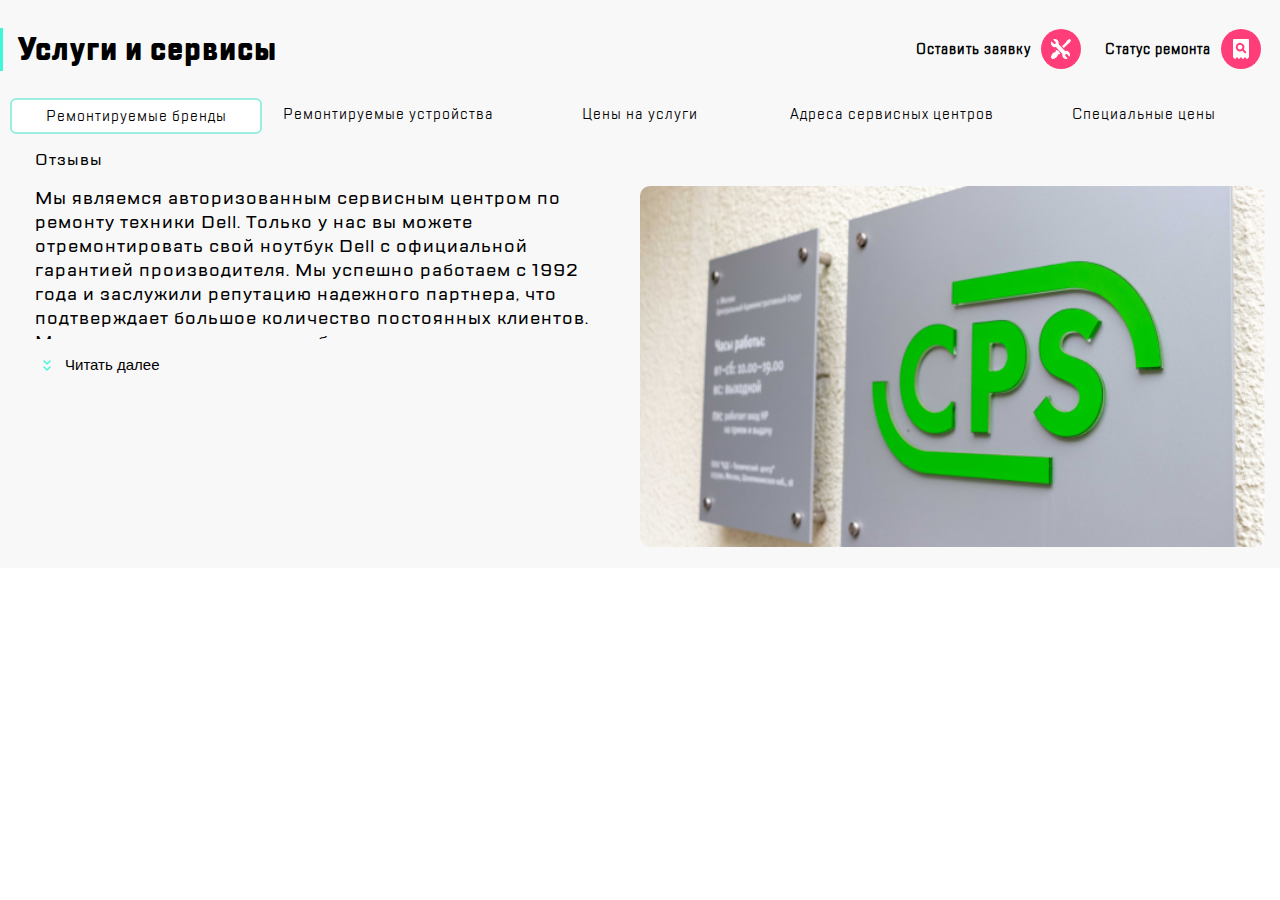
<file: index.html>
<!DOCTYPE html>
<html lang="ru"> 
<head>
    <meta charset="UTF-8">
    <meta name="viewport" content="width=device-width, initial-scale=1.0">
    <link rel="stylesheet" href="./styles/main.css">
    <title>CPS_Page_Tsak_1.3</title>
</head>
<body>
    <header class="header">
        <div class="burger">
            <button class="basic-button basic-button--burger-bg"></button>
        </div>
        <!-- /.button -->
        <div class="logo">
            <a href="#" class="logo-link">
                <img src="./img/header-imgs/Group.svg" alt="CPS logo is here" class="logo__img">
            </a>
        </div>
        <!-- /.logo logo__img -->
        <div class="conect-us buttons-block">
            <button class="basic-button basic-button--chat-bg"></button>
            <!-- /.header-button -->
            <button class="basic-button basic-button--call-bg"> </button>
            <!-- /.header-button -->
            <button class="basic-button basic-button--profile-bg"></button>
            <!-- /.header-button -->
        </div>
        <!-- /.conect-us buttons-block -->
        <div class="tools-block buttons-block">
            <button class="basic-button basic-button--repair-bg"></button>
             <!-- /.button -->
            <button class="basic-button basic-button--checkstatus-bg"></button>
            <!-- /.button -->
        </div>
        <!-- /.tools-block -->
    </header>
    <!-- /.header -->

    <section class="services-header">
        <div class="service__header">
            <h1 class="services__text">
                Услуги и сервисы
            </h1>
            <div class="service-wide-bth">
                <button class="service-wide-bth--repair-img">
                        <span class="header-button--service-txt">
                            Оставить заявку
                        </span>
                </button> 
                <!-- /.header-button -->
                <button class="service-wide-bth--checkstatus-img">
                    <span class="header-button--service-txt">
                        Статус ремонта
                    </span>
                </button> 
                <!-- /.header-button -->
            </div>
            <!-- /.service__buttons-block -->
        </div>
        <!-- /.service-header -->
    </section>


    <nav class="menu-navigation">
        <div class="services-slider">
            <div class="services-slider__item services-slider__item--active">
                <a href="#" class="services-slider__text">Ремонтируемые бренды</a> 
                <!-- /.slider__text -->
            </div>
            <!-- /.slider__item -->

            <div class="services-slider__item">
                <a href="#" class="services-slider__text">Ремонтируемые устройства</a> 
                <!-- /.slider__text -->
            </div>
            <!-- /.slider__item -->

            <div class="services-slider__item">
                <a href="#" class="services-slider__text">Цены на услуги</a> 
                <!-- /.slider__text -->
            </div>
            <!-- /.slider__item -->

            <div class="services-slider__item">
                <a href="#" class="services-slider__text">Адреса сервисных центров</a> 
                <!-- /.slider__text -->
            </div>
            <!-- /.slider__item -->

            <div class="services-slider__item">
                <a href="#" class="services-slider__text">Специальные цены</a> 
                <!-- /.slider__text -->
            </div>
            <!-- /.slider__item -->
        </div>
        <!-- /.services-slider -->
    </nav>

    <section class="services">
        <div class="comments">
            <a href="" class="comments__link">
                Отзывы
            </a> 
            <!-- /.comments__linck -->
        </div>
        <!-- /.comments -->

        <div class="services-description">
            <div class="services__par-block">
                <p class="services__par-text">
                    Мы являемся авторизованным сервисным центром по ремонту техники Dell. 
                    Только у нас вы можете отремонтировать свой ноутбук Dell с официальной гарантией производителя.
                    Мы успешно работаем с 1992 года и заслужили репутацию надежного партнера, что подтверждает большое 
                    количество постоянных клиентов. Мы гордимся тем, что к нам обращаются по рекомендациям и, в свою очередь, 
                    советуют нас родным и близким.
                </p>

                <div class="services__readmore-wrap">
                    <button class="services__readmore-button">
                            Читать далее
                    </button> 
                    <!-- /.services-button__readmore-button -->
                </div>
            </div>
            <!-- /.services-button -->
            <div class="srevices__img">
                <img src="./img/section-imgs/MG3223.png" alt="Our CPS logo should must ti be here" class="services__img--picture">
            </div>
            <!-- /.section-par -->
        </div>
    </section>
    <!-- /.services -->

</body>
</html>
</file>
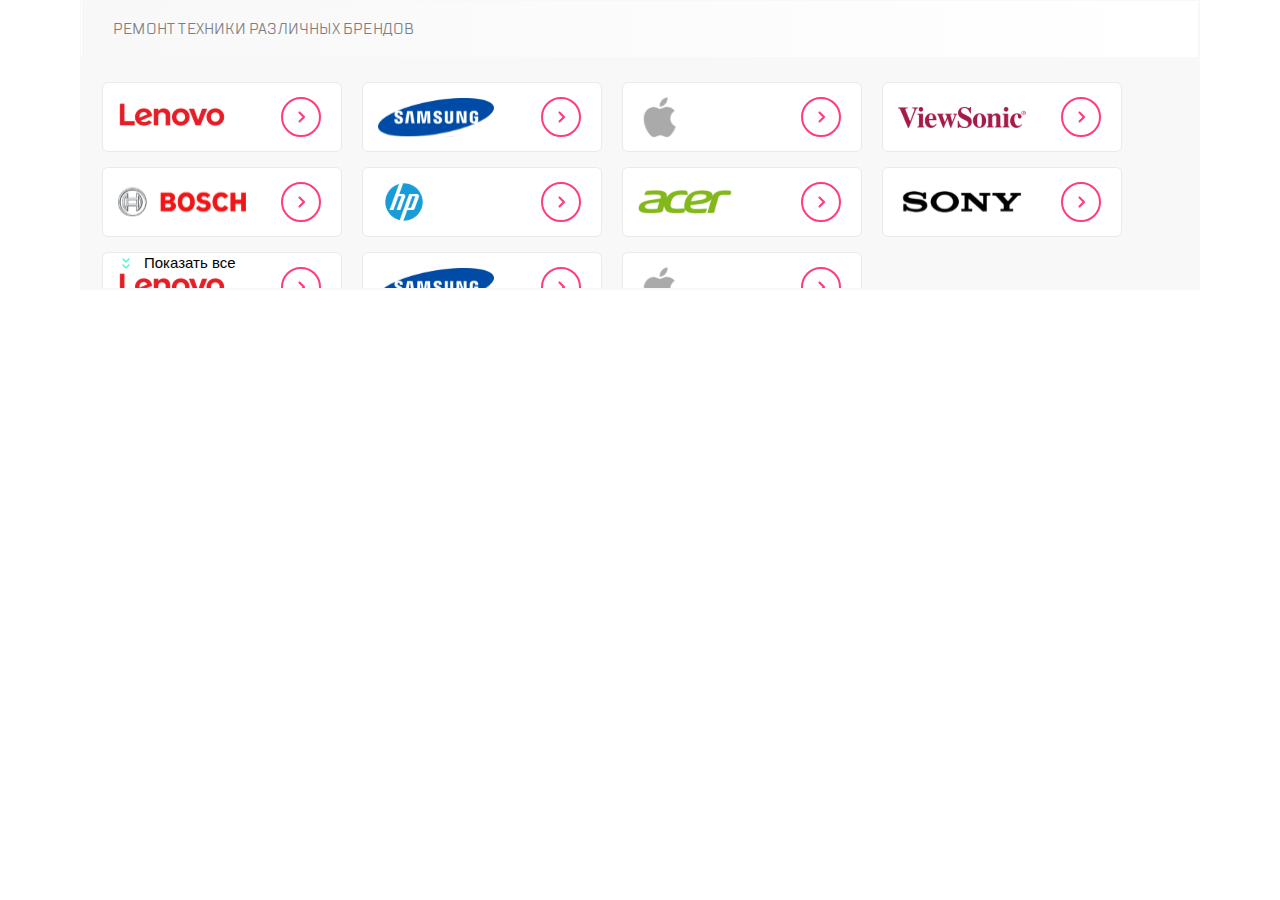
<file: services.html>
<!DOCTYPE html>
<html lang="ru">
<head>
    <meta charset="UTF-8">
    <meta name="viewport" content="width=device-width, initial-scale=1.0">
    <title>Services</title>
    <link rel="stylesheet" href="./styles/main.css">
</head>
<body>
    <div class="repair">
        <div class="repair-header">
            <h2 class="repair-header__text">
                Ремонт техники различных брендов
            </h2>
            <!-- /.services-header__text -->
        </div>
        <!-- /.services-header -->
        <div class="repair-main">
            <nav class="repair-cards">
                <a class="repair-cards__button">
                    <img src="./img/repair-imgs/Bitmap.svg" alt="Lenovo image" class="repair-cards__img">
                </a>
                <!-- /.repair-cards__button -->
                <a class="repair-cards__button">
                    <img src="./img/repair-imgs/Bitmap (1).svg" alt="Samsung image" class="repair-cards__img repair-cards__img--cliped">
                </a>
                <!-- /.repair-cards__button -->
                <a class="repair-cards__button">
                    <img src="./img/repair-imgs/Bitmap (2).svg" alt="Apple image" class="repair-cards__img">
                </a>
                <!-- /.repair-cards__button -->
                <a class="repair-cards__button">
                    <img src="./img/repair-imgs/Bitmap (3).svg" alt="ViewSonic image" class="repair-cards__img">
                </a>
                <!-- /.repair-cards__button -->
                <a class="repair-cards__button">
                    <img src="./img/repair-imgs/Bitmap (4).svg" alt="Bosch image" class="repair-cards__img">
                </a>
                <!-- /.repair-cards__button -->
                <a class="repair-cards__button">
                    <img src="./img/repair-imgs/Bitmap (5).svg" alt="HewlettPackard image" class="repair-cards__img">
                </a>
                <!-- /.repair-cards__button -->
                <a class="repair-cards__button">
                    <img src="./img/repair-imgs/Bitmap (6).svg" alt="Accer image" class="repair-cards__img">
                </a>
                <!-- /.repair-cards__button -->
                <a class="repair-cards__button">
                    <img src="./img/repair-imgs/Bitmap (7).svg" alt="Sony image" class="repair-cards__img">
                </a>
                <!-- /.repair-cards__button -->
                <a class="repair-cards__button">
                    <img src="./img/repair-imgs/Bitmap.svg" alt="Lenovo image" class="repair-cards__img">
                </a>
                <!-- /.repair-cards__button -->
                <a class="repair-cards__button">
                    <img src="./img/repair-imgs/Bitmap (1).svg" alt="Samsung image" class="repair-cards__img repair-cards__img--cliped">
                </a>
                <!-- /.repair-cards__button -->
                <a class="repair-cards__button">
                    <img src="./img/repair-imgs/Bitmap (2).svg" alt="Apple image" class="repair-cards__img">
                </a>
                <!-- /.repair-cards__button -->
                <!-- <button class="repair-cards__button spacer">
                    <img src="" alt="" class="repair-cards__img">
                </button>
                <!-- /.repair-cards__button -->             
            </nav>
            <!-- /.services-cards -->

            <div class="services__readmore-wrap services__readmore-wrap--repair-mode">
                <button class="services__readmore-button">
                    <span>
                        Показать все
                    </span>
                </button> 
                <!-- /.services-button__readmore-button -->
            </div>
            <!-- /.services-readmore-wrap -->
        </div>
        <!-- /.services-main -->
    </div>
    <!-- /.services -->
</body>
</html>
</file>
<file: styles/main.css>
@import url(./fonts.css);
@import url(./menu.css);
@import url(./repair.css);

html{
    box-sizing: border-box;
}

*,::after,::before{
    box-sizing: inherit;
    margin: 0;
    padding: 0;
}

body{
    font-family: 'TTLakes-Medium';
    letter-spacing: 1px;
    /* max-width: 1120px; */
}


/* HEADER */


.header{
    min-width: 100%;
    display: flex;
    justify-content: space-around;
    align-items: center;
    border-bottom: 2px solid #e8faf7;
    padding: 5px;
    background-color: #fff;
}

@media(min-width: 1120px){
    .header{
        display: none;
    }
}

.basic-button{
    cursor: pointer;
    width: 40px;
    height: 40px;
    border-radius: 50%;
    outline: none;
    border: none;
}


.basic-button--menu-mode{
    margin: 0 8px;
}

.basic-button--burger-bg{
    background: url("../img/header-imgs/burger.svg") no-repeat center;
    margin: 0 10px;
}

.basic-button--call-bg{
    background: url("../img/header-imgs/call.svg") no-repeat center;
    margin: 0 10px;
}

.basic-button--chat-bg{
    background: url("../img/header-imgs/chat.svg") no-repeat center;
    margin: 0 10px;

}

.basic-button--profile-bg{
    background: url("../img/header-imgs/profile.svg") no-repeat center;
    margin: 0 10px;
}

.basic-button--repair-bg{
    background: url("../img/header-imgs/repair.svg") no-repeat center;
    margin: 0 10px;
}

.basic-button--checkstatus-bg{
    background: url("../img/header-imgs/checkstatus.svg") no-repeat center;
    margin: 0 10px;
}

.basic-button:hover{
    transform: scale(1.1);
    box-shadow: 0 0 5px 2px #e698bf;
}

.buttons-block{
    display: flex;
    justify-content: space-evenly;
}

.tools-block{
    border-left: 2px solid #EAEAEA;
    margin-left: 30px;
}

@media(min-width: 768px){
    .tools-block{
        margin: 0;
    }
}

.conect-us{
    display: none;
}

@media(min-width: 768px){
    .conect-us{
        display: flex;
    }
}

.logo{
    flex-grow: 1;
}

.logo__img{
    background-color: #fff;
    margin: 10px 0;
}  

@media(min-width: 768px){
    .burger{
        border-right: 2px solid #EAEAEA;
        margin-right: 15px;
    }
}


/* SECTION SERVICES */

.menu-navigation,.services{
    overflow: hidden;
    background-color: #F8F8F8;
}

.service__header{
    background-color: #F8F8F8;
    padding: 20px 0;
    font-family: 'TTLakes-Bold';
}

@media(min-width: 1120px){
    .service__header{
        display: flex;
        justify-content: space-between;
        align-items: center;
    }
}

.service-wide-bth{
    display: none;
}

@media(min-width: 1120px){
    .service-wide-bth{
        display: block;
        padding: 4px;
        margin-right: 15px;
    }
}

.services__text{
    padding-left: 15px;
    border-left: 3px solid #41F6D7;
}

.services-slider{
    display: flex;
    margin-bottom: 15px;
    padding: 0 10px;
}

@media(min-width: 1120px){
    .services-slider{
        overflow-x: scroll;
    }

}

.services-slider__item{
    display: flex;
    justify-content: center;
    cursor: pointer;
    min-width: 250px;
    flex-basis: 20%;
    padding: 5px;
    font-family: 'TTLakes-Regular';
    font-weight: lighter;
    border-radius: 6px;
}

.services-slider__item:hover{
    font-weight: bolder;
}

.services-slider__item--active{
    background-color: #fff;
    border: 2px solid #99eee0;
}

.services-slider__text{
    text-decoration: none;
    color: black;
}

.services__par-block{
    padding: 20px;
    margin-top: 20px;
}

@media(min-width: 660px){
    .services__par-block{
        flex-basis: 50%;
        margin-top: 0;
        padding-top: 0;
    }
}

.services__par-text{
    height: 17vh;
    overflow-y: hidden;
}

@media(min-width: 660px){
    .services__par-text{
        font-size: 1.1rem;
    }
}

.services__readmore-wrap{
    margin-top: 10px;
}

.services__readmore-button{
    cursor: pointer;
    text-align: right;
    border: none;
    border-radius: 3px;
    background: url("../img/section-imgs/expand-up.svg") no-repeat left;
    padding: 7px;
    font-size: 15px;
    font-weight: lighter;
    padding-left: 30px;
}

.services__readmore-button:hover{
    box-shadow: inset 0 0 3px 0 rgb(161, 161, 161);
}

.services__readmore-button:focus{
    outline: none;
}

.services__readmore-button--active{
    background: url("../img/section-imgs/expand-down.svg") no-repeat left;
}

.srevices__img{
    width: 100%;
}

@media(min-width: 660px){
    .srevices__img{
        flex-basis: 50%;
        align-self: flex-start;
        border-radius: 15px;
    }
}

.services__img--picture{
    width: 100%;
    height: 100%;
    border-radius: 10px;
}

.comments{
    display: none;
}

@media(min-width: 1120px){
    .comments{
        display: block;
    }

    .comments__link{
        text-decoration: none;
        color: black;
        margin-left: 35px;
    }

    .comments__link:hover{
        text-decoration: underline;
    }
}


@media(min-width: 660px){
    .services-description{
        display: flex;
        flex-wrap: wrap;
        padding: 15px;
    }
}


@media(min-width: 1120px){
    .service-wide-bth--repair-img{
        border: none;
        cursor: pointer;
        padding: 0 5px;
        margin-right: 15px;
        background: url("../img/header-imgs/repair.svg") no-repeat right;
    }

    .service-wide-bth--checkstatus-img{
        padding: 0 5px;
        border: none;
        cursor: pointer;
        background: url("../img/header-imgs/checkstatus.svg") no-repeat right;
    }

    .header-button--service-bth:hover{
        box-shadow: 0 0 5px 2px rgb(122, 122, 122);
        border-radius: 5px;
    }

    .header-button--service-txt{
        display: block;
        font-family: 'TTLakes-Regular';
        font-size: 15px;
        font-weight: bolder;
        margin:15px 45px 15px 0;
        letter-spacing: 1px;
    }
}
</file>
